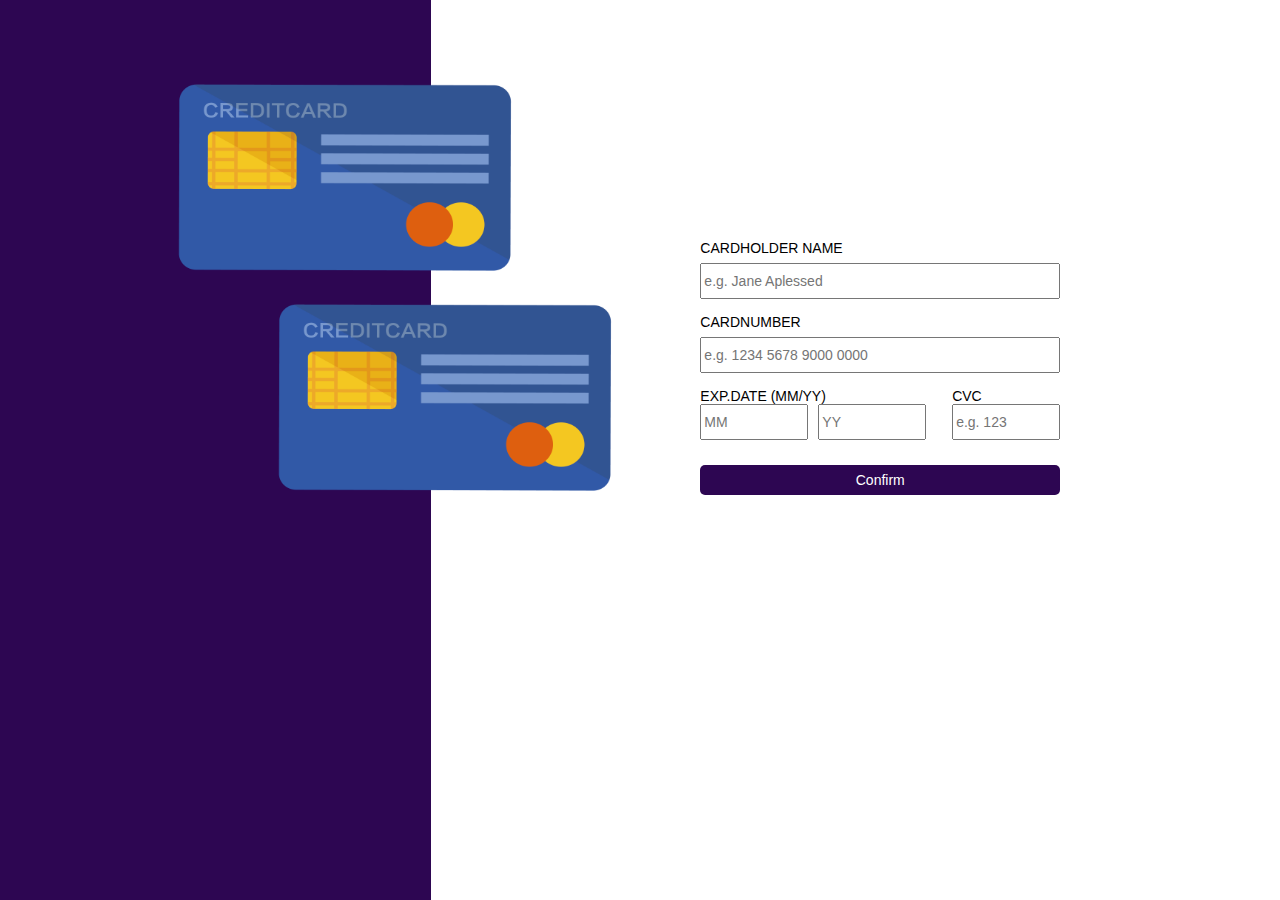
<file: ACTIVIDAD FORMULARIOS/index.html>
<!DOCTYPE html>
<html lang="en">

<head>
    <meta charset="UTF-8">
    <meta http-equiv="X-UA-Compatible" content="IE=edge">
    <meta name="viewport" content="width=device-width, initial-scale=1.0">
    <link rel="stylesheet" href="style.css">
    <title>Formularios</title>
</head>

<body>
    <div class="divprincipal">
        <div class="morado">

            <div class="imagen1">
            <img src="tarjeta.png" alt="imagen tarjeta">
            </div>

            <div class="imagen2">
                <img src="tarjeta.png" alt="imagen tarjeta">
            </div>
        </div>
        <div class="blanco">
            <form class="formulario" action="" method="get">
                <div class="input">
                    <label for="name">CARDHOLDER NAME</label>
                    <input type="text" id="name" name="name" placeholder="e.g. Jane Aplessed">
                </div>

                <div class="input">
                    <label for="number">CARDNUMBER</label>
                    <input type="text" id="number" name="number" placeholder="e.g. 1234 5678 9000 0000">
                </div>

                <div class="input2">
                    <div class="dateyear">
                        <div class="xx1">
                            <label for="date">EXP.DATE (MM/YY)</label>                        
                        </div>
                        <div class="dateyear2">
                            <label for="year"></label>
                            <input type="text" id="date" name="date" placeholder="MM">
                            <input type="text" id="year" name="year" placeholder="YY">
                        </div>
                    </div>
                    <div class="cvc">
                        <div>
                            <label for="cvc">CVC</label>
                        </div>
                        <div>
                            <input type="text" id="cvc" name="cvc" placeholder="e.g. 123">
                        </div>
                    </div>

                </div>
                <div class="button">
                    <button type="submit" value="submit">Confirm</button>
                </div>
        </div>
            </form>
        </div>
    </div>
</body>

</html>
</file>
<file: ACTIVIDAD FORMULARIOS/style.css>
* {
    margin: 0;
    font-family: Arial, Helvetica, sans-serif;
    font-size: 14px;
}
.divprincipal {
    display: flex;
    height: 100vh;
    width: 100%;
    background-color: rgb(148, 93, 20);
    
}

.morado {
    background-color: rgb(45, 6, 82);
    width: 35%;
}

.imagen1 img {
    width: 370px;
    height: 350px;
    position: absolute;
    left: 160px;
}

.imagen2 img {
    width: 370px;
    height: 350px;
    position: absolute;
    left: 260px;
    top: 220px;
}

.blanco {
    background-color: white;
    width: 65%;
    display: flex;
    justify-content: center;
    align-items: center;
    padding-left: 50px;
}

.formulario {
    height: 50%;
    width: 45%;
    
}

.input {
    display: flex;
    flex-direction: column; 
    margin-top: 15px;
    
}

.input label {
    margin-bottom: 7px;
}

.xx1 label {
    margin-top: 7px;
}


.input input {
    height: 30px;
    color: grey;
    
    
}

.input2 {
    display: flex;
    flex-direction: row;
    justify-content: space-between;
    margin-top: 15px; 
}

.dateyear {
    display: flex;
    flex-direction: column;
}

.dateyear2 {
    display: flex;
    flex-direction: row;
      
}

.dateyear2 input {
    width: 100px;
    height: 30px;
    margin-right: 10px;
    
    
}

.cvc {
    display: flex;
    flex-direction: column;
}

.cvc input {
    width: 100px;
    height: 30px;
}

.button button {
    width: 100%;
    height: 30px;
    background-color: rgb(45, 6, 82);
    color: white;
    border: 0px;
    border-radius: 5px;
    margin-top: 25px;

}
</file>
